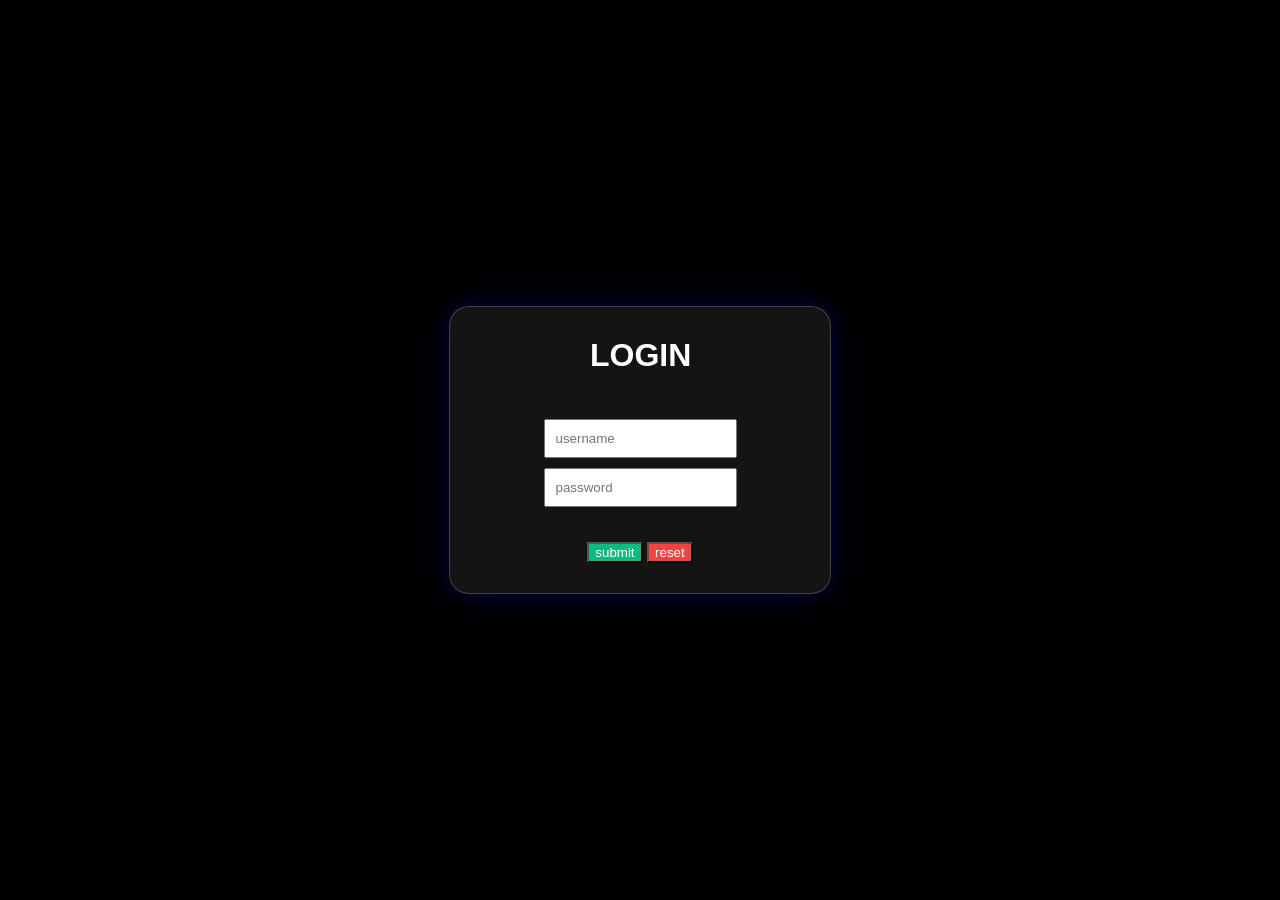
<file: index.html>
<!DOCTYPE html>
<html lang="en">
<head>
    <meta charset="UTF-8">
    <meta name="viewport" content="width=device-width, initial-scale=1.0">
    <title>Document</title>
    <link rel="stylesheet" href="style.css">
</head>
<body>
    <div class="login">
        <h1 class="nama">LOGIN</h1>
        <input type="textfield" class="username" placeholder="username"><br>
        <input type="password" class="password" placeholder="password"><br>
        <button type="submit" class="submit" onclick="loginBerhasil ()">submit</button>
        <button type="reset" class="reset">reset</button>
    </div>
    <script src="main.js"></script>
</body>
</html>
</file>
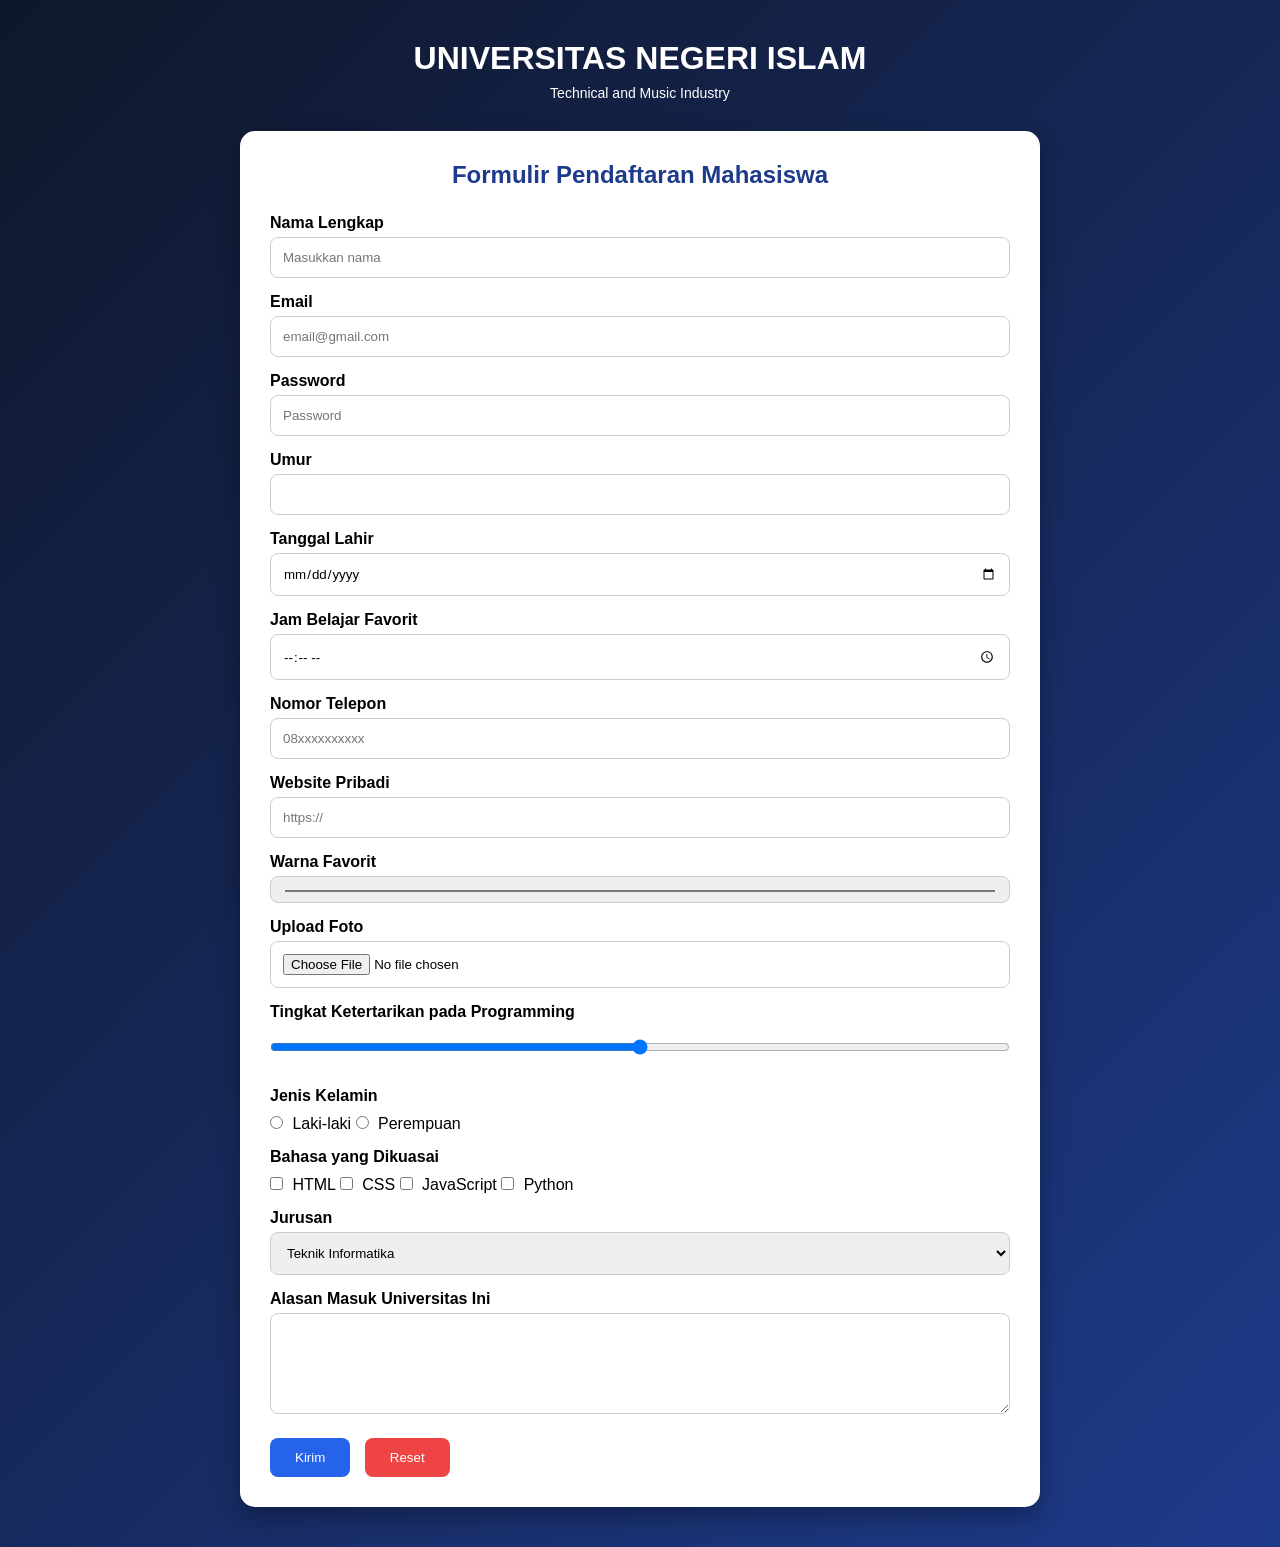
<file: form.html>
<!DOCTYPE html>
<html lang="en">
<head>
    <meta charset="UTF-8">
    <meta name="viewport" content="width=device-width, initial-scale=1.0">
    <title>formulir</title>
    <link rel="stylesheet" href="style2.css">
</head>
<body>
    
        <nav class="navbar">
        <h1 class="logo">Universitas Negeri Islam</h1>
        <p class="subtitle">Technical and Music Industry</p>
    </nav>

    <form class="isi">
        <h2>Formulir Pendaftaran Mahasiswa</h2>

        <label>Nama Lengkap</label>
        <input type="text" placeholder="Masukkan nama">

        <label>Email</label>
        <input type="email" placeholder="email@gmail.com">

        <label>Password</label>
        <input type="password" placeholder="Password">

        <label>Umur</label>
        <input type="number" min="17" max="60">

        <label>Tanggal Lahir</label>
        <input type="date">

        <label>Jam Belajar Favorit</label>
        <input type="time">

        <label>Nomor Telepon</label>
        <input type="tel" placeholder="08xxxxxxxxxx">

        <label>Website Pribadi</label>
        <input type="url" placeholder="https://">

        <label>Warna Favorit</label>
        <input type="color">

        <label>Upload Foto</label>
        <input type="file">

        <label>Tingkat Ketertarikan pada Programming</label>
        <input type="range" min="0" max="100">

        <label>Jenis Kelamin</label>
        <div class="pilihan">
            <input type="radio" name="gender"> Laki-laki
            <input type="radio" name="gender"> Perempuan
        </div>

        <label>Bahasa yang Dikuasai</label>
        <div class="pilihan">
            <input type="checkbox"> HTML
            <input type="checkbox"> CSS
            <input type="checkbox"> JavaScript
            <input type="checkbox"> Python
        </div>

        <label>Jurusan</label>
        <select>
            <option>Teknik Informatika</option>
            <option>Sistem Informasi</option>
            <option>Desain Grafis</option>
            <option>Musik Digital</option>
        </select>

        <label>Alasan Masuk Universitas Ini</label>
        <textarea rows="5"></textarea>
        <button type="submit" class="submite2"onclick="berhasilSimpan()">Kirim</button>
        <button type="reset">Reset</button>
    </form>
<script src="main2.js"></script>
</body>
</html>
</file>
<file: style.css>
body {
    display: flex;
    justify-content: center;
    align-items: center;
    min-height: 100vh;
    margin: 0;
    background-color: black;
    font-family: Arial, Helvetica, sans-serif;
}

.login {
    width: 320px;
    padding: 30px;
    border-radius: 20px;

    background: rgba(255, 255, 255, 0.08);
    backdrop-filter: blur(12px);

    border: 1px solid rgba(255, 255, 255, 0.2);

    box-shadow:
        0 0 20px rgba(0, 0, 136, 0.3),
        0 0 40px rgba(0, 0, 255, 0.15);

    color: white;
    text-align: center;

    transition: 0.3s ease;
}

.nama {
    width: 100px;
    margin: 0 auto 30px auto;
    text-align: center;
    font-weight: bold;
}

.username{
margin-top:15px;
margin-bottom:5px;
padding: 10px;
}
.password{
    margin:5px;
    padding: 10px;
}
.submit {
    background-color: #10b981; /* Hijau modern */
    color: white;
    margin: 30px auto auto auto;
}

.submit:hover {
    background-color: #059669;
}

.reset {
    background-color: #ef4444; /* Merah terang */
    color: white;
}

.reset:hover {
    background-color: #dc2626;
}
</file>
<file: style2.css>
*{
    margin: 0;
    padding: 0;
    box-sizing: border-box;
    font-family: Arial, Helvetica, sans-serif;
}

body{
    background: linear-gradient(135deg,#0f172a,#1e3a8a);
    min-height: 100vh;
    padding: 40px;
}

.navbar{
    text-align: center;
    color: white;
    margin-bottom: 30px;
}

.logo{
    font-size: 32px;
    text-transform: uppercase;
}

.subtitle{
    margin-top: 8px;
    font-size: 14px;
}

.isi{
    max-width: 800px;
    margin: auto;
    background: white;
    padding: 30px;
    border-radius: 15px;
    box-shadow: 0 10px 25px rgba(0,0,0,0.3);
}

.isi h2{
    text-align: center;
    margin-bottom: 25px;
    color: #1e3a8a;
}

label{
    display: block;
    margin-top: 15px;
    margin-bottom: 5px;
    font-weight: bold;
}

input,
select,
textarea{
    width: 100%;
    padding: 12px;
    border: 1px solid #ccc;
    border-radius: 8px;
}

input:focus,
select:focus,
textarea:focus{
    outline: none;
    border-color: #2563eb;
}

.pilihan{
    margin-top: 10px;
}

.pilihan input{
    width: auto;
    margin-right: 5px;
}

button{
    margin-top: 20px;
    padding: 12px 25px;
    border: none;
    border-radius: 8px;
    cursor: pointer;
    color: white;
}

button[type="submit"]{
    background: #2563eb;
}

button[type="submit"]:hover{
    background: #1d4ed8;
}

button[type="reset"]{
    background: #ef4444;
    margin-left: 10px;
}

button[type="reset"]:hover{
    background: #dc2626;
}
</file>
